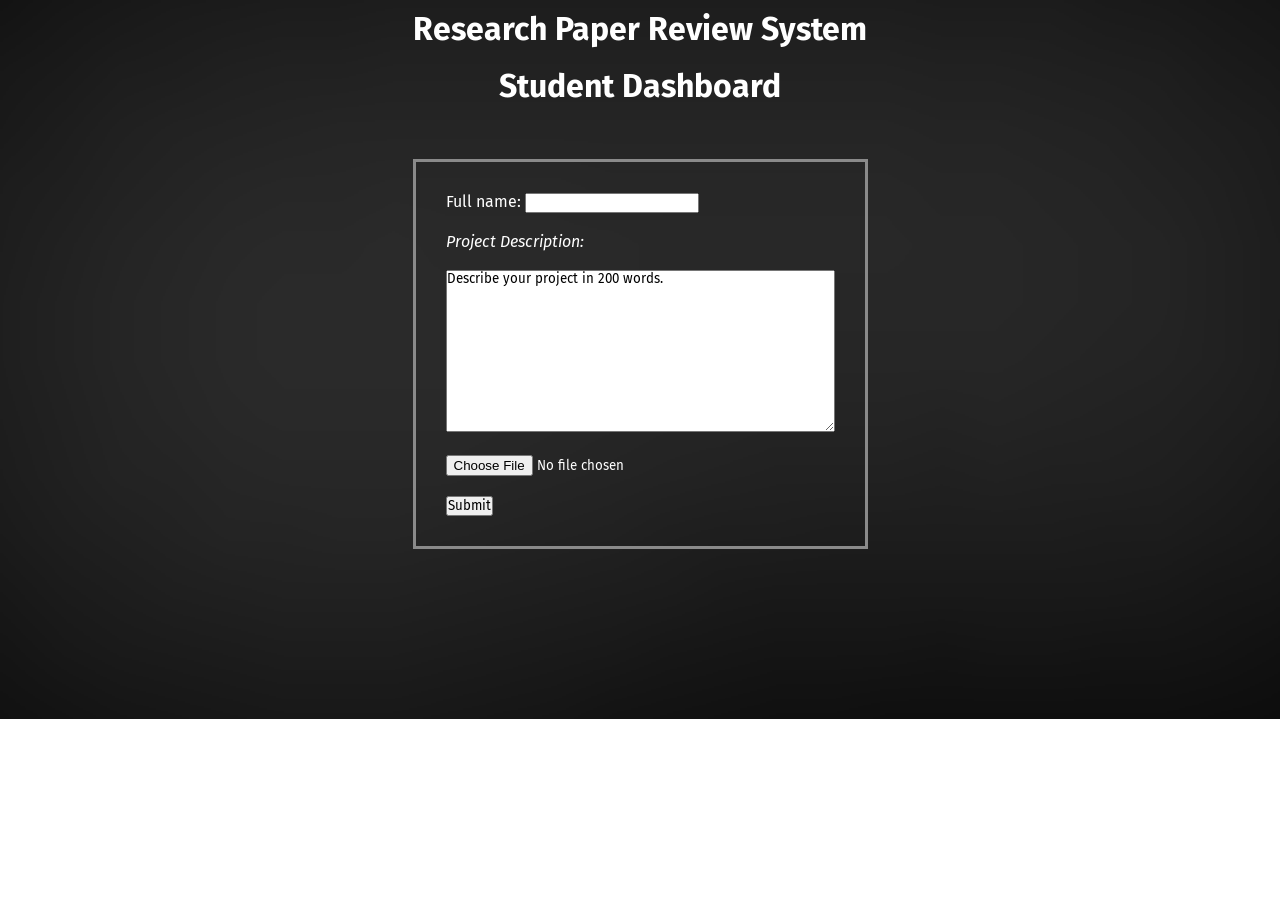
<file: index.html>
<!DOCTYPE html>
<html lang="en">
<head>
    <meta charset="UTF-8">
    <meta http-equiv="X-UA-Compatible" content="IE=edge">
    <meta name="viewport" content="width=device-width, initial-scale=1.0">
    <title>Student Form</title>
    <link rel="stylesheet" href="style.css" />
</head>
<body>
    <h1 class="head">Research Paper Review System</h1><br>
    <h3 class="sec">Student Dashboard</h3> <br><br><br>
    <div class="abc">
        <form action="/action_page.php" class="form">
        <label for="fname" >Full name:</label>
        <input type="text" id="fname" name="fname" class="name"><br><br>
        <label for="about"><em>Project Description: </em> </label><br><br>
        <textarea id="about" rows="10" cols="50" maxlength="200" minlength="2">Describe your project in 200 words.</textarea><br><br>
        <input type="file" id="myFile" name="filename"><br><br>
        <input type="submit">
        
      </form></div>

      
</body>
</html>
</file>
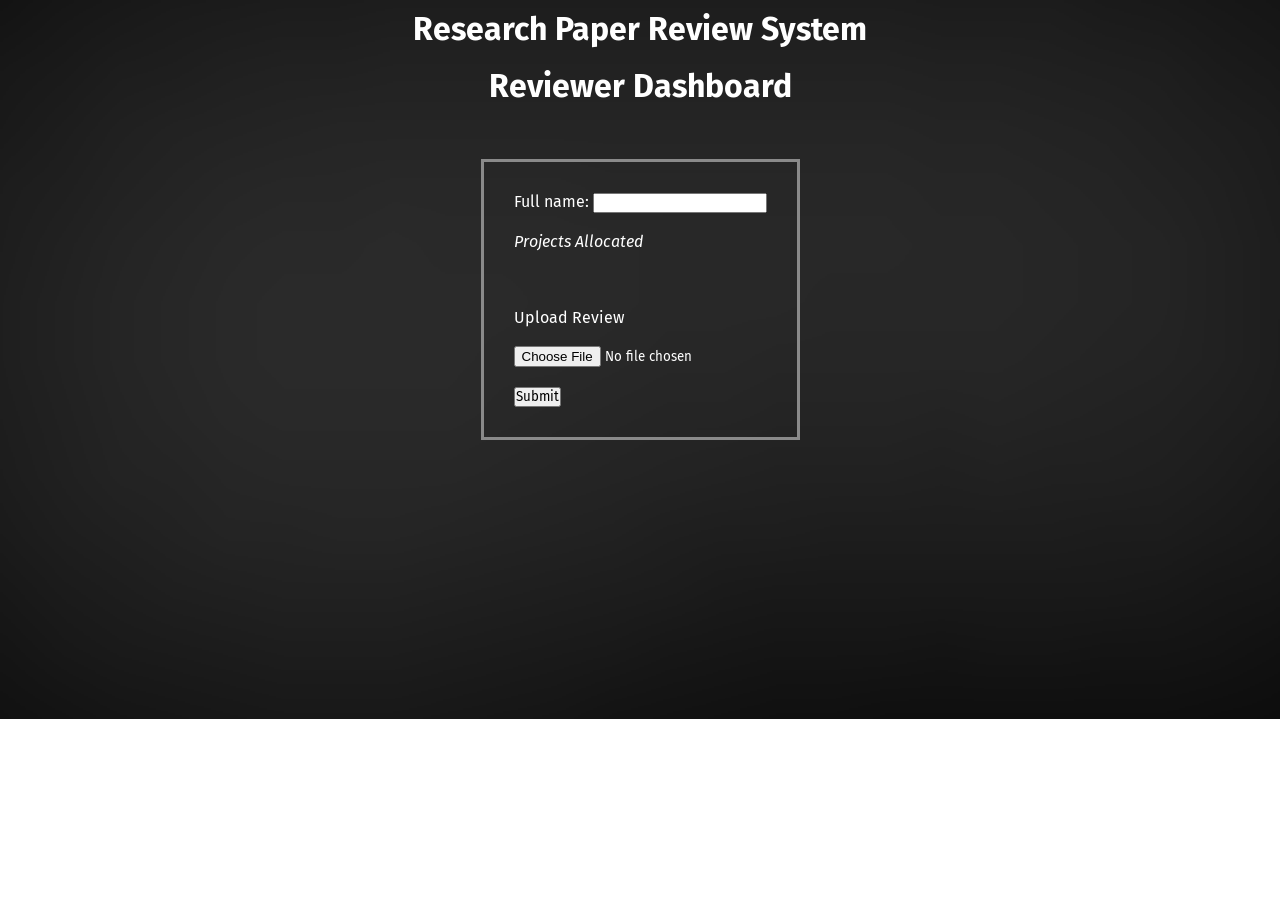
<file: index2.html>
<!DOCTYPE html>
<html lang="en">
<head>
    <meta charset="UTF-8">
    <meta http-equiv="X-UA-Compatible" content="IE=edge">
    <meta name="viewport" content="width=device-width, initial-scale=1.0">
    <title>Reviewer Form</title>
    <link rel="stylesheet" href="style.css" />
</head>
<body>
    <h1 class="head">Research Paper Review System</h1><br>
    <h3 class="sec">Reviewer Dashboard</h3> <br><br><br>
    <div class="abc">
        <form action="/action_page.php" class="form">
        <label for="fname" >Full name:</label>
        <input type="text" id="fname" name="fname" class="name"><br><br>
        <label for="about"><em>Projects Allocated </em> </label><br><br>
        <br><br>Upload Review <br><br>
        <input type="file" id="myFile" name="filename"><br><br>
        <input type="submit">
        
      </form></div>

      
</body>
</html>
</file>
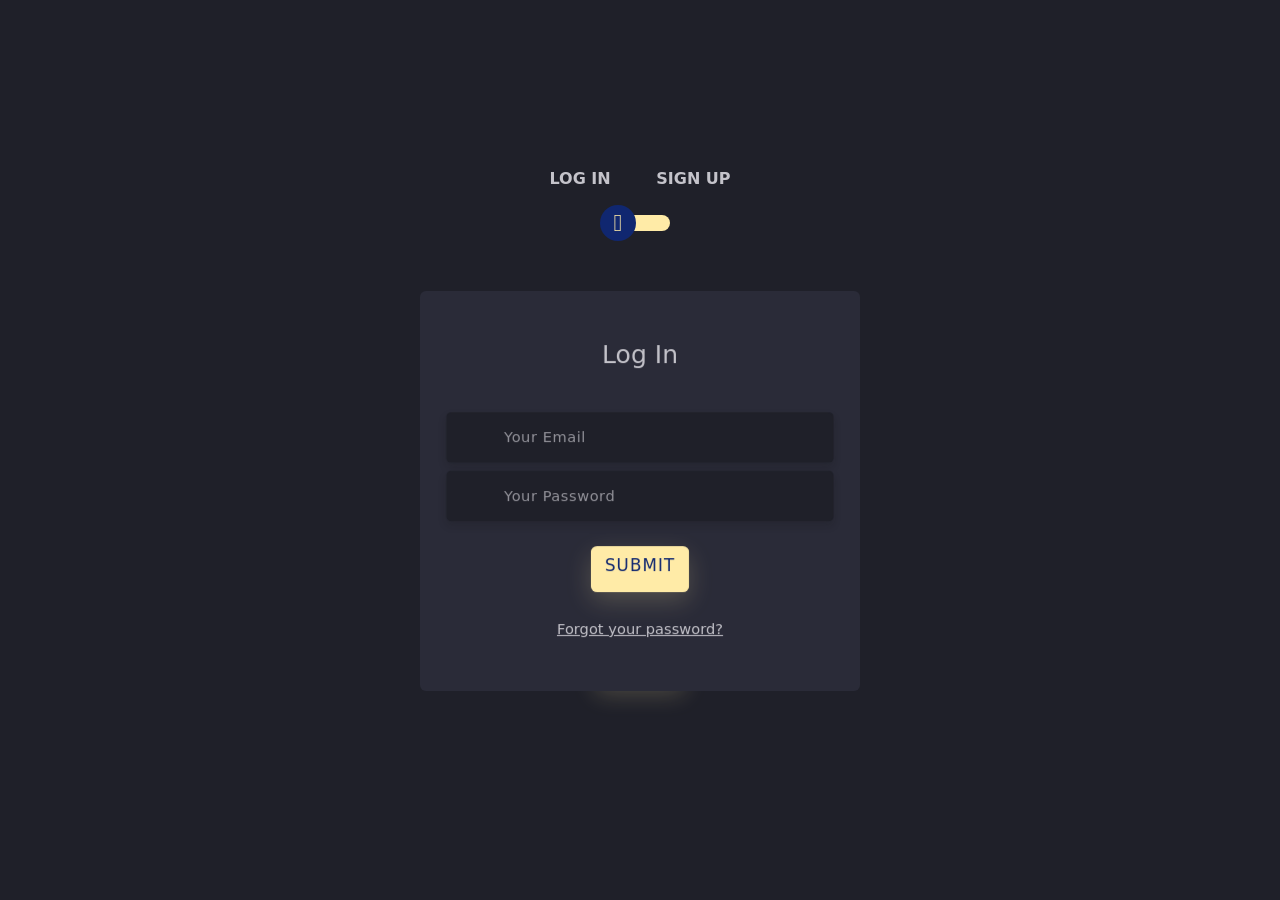
<file: new.html>
<!DOCTYPE html>
<html lang="en">

<head>
    <meta charset="UTF-8">
    <meta http-equiv="X-UA-Compatible" content="IE=edge">
    <meta name="viewport" content="width=device-width, initial-scale=1.0">
    <title>Document</title>
    <link rel="stylesheet" href="style3.css">
<link href="https://cdn.jsdelivr.net/npm/bootstrap@5.2.3/dist/css/bootstrap.min.css" rel="stylesheet" integrity="sha384-rbsA2VBKQhggwzxH7pPCaAqO46MgnOM80zW1RWuH61DGLwZJEdK2Kadq2F9CUG65" crossorigin="anonymous">
</head>
<body>
    <div class="section">
        <div class="container">
            <div class="row full-height justify-content-center">
                <div class="col-12 text-center align-self-center py-5">
                    <div class="section pb-5 pt-5 pt-sm-2 text-center">
                        <h6 class="mb-0 pb-3"><span>Log In </span><span>Sign Up</span></h6>
                        <input class="checkbox" type="checkbox" id="reg-log" name="reg-log" />
                        <label for="reg-log"></label>
                        <div class="card-3d-wrap mx-auto">
                            <div class="card-3d-wrapper">
                                <div class="card-front">
                                    <div class="center-wrap">
                                        <div class="section text-center">
                                            <h4 class="mb-4 pb-3">Log In</h4>
                                            <div class="form-group">
                                                <input type="email" name="logemail" class="form-style"
                                                    placeholder="Your Email" id="logemail" autocomplete="off">
                                                <i class="input-icon uil uil-at"></i>
                                            </div>
                                            <div class="form-group mt-2">
                                                <input type="password" name="logpass" class="form-style"
                                                    placeholder="Your Password" id="logpass" autocomplete="off">
                                                <i class="input-icon uil uil-lock-alt"></i>
                                            </div>
                                            <a href="#" class="btn mt-4">submit</a>
                                            <p class="mb-0 mt-4 text-center"><a href="#0" class="link">Forgot your
                                                    password?</a></p>
                                        </div>
                                    </div>
                                </div>
                                <div class="card-back">
                                    <div class="center-wrap">
                                        <div class="section text-center">
                                            <h4 class="mb-4 pb-3">Sign Up</h4>
                                            <div class="form-group">
                                                <input type="text" name="logname" class="form-style"
                                                    placeholder="Your Full Name" id="logname" autocomplete="off">
                                                <i class="input-icon uil uil-user"></i>
                                            </div>
                                            <div class="form-group mt-2">
                                                <input type="email" name="logemail" class="form-style"
                                                    placeholder="Your Email" id="logemail" autocomplete="off">
                                                <i class="input-icon uil uil-at"></i>
                                            </div>
                                            <div class="form-group mt-2">
                                                <input type="password" name="logpass" class="form-style"
                                                    placeholder="Your Password" id="logpass" autocomplete="off">
                                                <i class="input-icon uil uil-lock-alt"></i>
                                            </div>
                                            <div class="form-group mt-2">
                                                <input type="email" name="Qualification" class="form-style"
                                                    placeholder="Education Qualification" id="logemail" autocomplete="off">
                                                <i class="input-icon uil uil-at"></i>
                                            </div>
                                            <div class="form-group mt-2">
                                                <input type="email" name="year" class="form-style"
                                                    placeholder="Year(If applicable)" id="logemail" autocomplete="off">
                                                <i class="input-icon uil uil-at"></i>
                                            </div>
                                            
                                            <a href="#" class="btn mt-4">submit</a>
                                        </div>
                                    </div>
                                </div>
                            </div>
                        </div>
                    </div>
                </div>
            </div>
        </div>
    </div>
</body>

</html>
</file>
<file: style.css>
@import url('https://fonts.googleapis.com/css2?family=Fira+Sans&display=swap');
*
{
    margin: 0px;
    padding: 0;
    box-sizing: border-box;
    font-family: 'Fira Sans', sans-serif;

}

.head
{
    margin-top: 10px;
    display: flex;
    align-items: center;
    justify-content: center;
}

.sec
{
    display: flex;
    align-items: center;
    justify-content: center;
    font-size: 2rem;
}
body{
    
    color: white;
    background: url("./rrrr.png");
    background-repeat:no-repeat;
    background-size: cover;
}

.abc
{
    display: flex;
    align-items: center;
    justify-content: center;
}

.form
{
    padding: 30px;
    outline: 3px solid #8a8a8a;
}
</file>
<file: style3.css>
@import url('https://fonts.googleapis.com/css?family=Poppins:400,500,600,700,800,900');

body{
	font-family: 'Poppins', sans-serif;
	font-weight: 300;
	font-size: 15px;
	line-height: 1.7;
	color: #c4c3ca !important ;
	background-color: #1f2029 !important ;
	overflow-x: hidden;
}
a {
	cursor: pointer;
  transition: all 200ms linear;
}
a:hover {
	text-decoration: none;
}
.link {
  color: #c4c3ca !important;
}
.link:hover {
  color: #ffeba7 !important;
}
p {
  font-weight: 500;
  font-size: 14px;
  line-height: 1.7;
}
h4 {
  font-weight: 600;
}
h6 span{
  padding: 0 20px;
  text-transform: uppercase;
  font-weight: 700;
}
.section{
  position: relative;
  width: 100%;
  display: block;
}
.full-height{
  min-height: 100vh;
}
[type="checkbox"]:checked,
[type="checkbox"]:not(:checked){
  position: absolute;
  left: -9999px;
}
.checkbox:checked + label,
.checkbox:not(:checked) + label{
  position: relative;
  display: block;
  text-align: center;
  width: 60px;
  height: 16px;
  border-radius: 8px;
  padding: 0;
  margin: 10px auto;
  cursor: pointer;
  background-color: #ffeba7 !important;
}
.checkbox:checked + label:before,
.checkbox:not(:checked) + label:before{
  position: absolute;
  display: block;
  width: 36px;
  height: 36px;
  border-radius: 50%;
  color: #ffeba7 !important;
  background-color: #102770 !important;
  font-family: 'unicons';
  content: '\eb4f';
  z-index: 20;
  top: -10px;
  left: -10px;
  line-height: 36px;
  text-align: center;
  font-size: 24px;
  transition: all 0.5s ease;
}
.checkbox:checked + label:before {
  transform: translateX(44px) rotate(-270deg);
}


.card-3d-wrap {
  position: relative;
  width: 440px;
  max-width: 100%;
  height: 400px;
  -webkit-transform-style: preserve-3d;
  transform-style: preserve-3d;
  perspective: 800px;
  margin-top: 60px;
}
.card-3d-wrapper {
  width: 100%;
  height: 100%;
  position:absolute;    
  top: 0;
  left: 0;  
  -webkit-transform-style: preserve-3d;
  transform-style: preserve-3d;
  transition: all 600ms ease-out; 
}
.card-front, .card-back {
  width: 100%;
  height: 100%;
  background-color: #2a2b38 !important;
  background-image: url('https://s3-us-west-2.amazonaws.com/s.cdpn.io/1462889/pat.svg');
  background-position: bottom center;
  background-repeat: no-repeat;
  background-size: 300%;
  position: absolute;
  border-radius: 6px;
  left: 0;
  top: 0;
  -webkit-transform-style: preserve-3d;
  transform-style: preserve-3d;
  -webkit-backface-visibility: hidden;
  -moz-backface-visibility: hidden;
  -o-backface-visibility: hidden;
  backface-visibility: hidden;
}
.card-back {
  transform: rotateY(180deg);
}
.checkbox:checked ~ .card-3d-wrap .card-3d-wrapper {
  transform: rotateY(180deg);
}
.center-wrap{
  position: absolute;
  width: 100%;
  padding: 0 35px;
  top: 50%;
  left: 0;
  transform: translate3d(0, -50%, 35px) perspective(100px);
  z-index: 20;
  display: block;
}


.form-group{ 
  position: relative;
  display: block;
    margin: 0;
    padding: 0;
}
.form-style {
  padding: 13px 20px;
  padding-left: 55px;
  height: 48px;
  width: 100%;
  font-weight: 500;
  border-radius: 4px;
  font-size: 14px;
  line-height: 22px;
  letter-spacing: 0.5px;
  outline: none;
  color: #c4c3ca !important;
  background-color: #1f2029 !important;
  border: none;
  -webkit-transition: all 200ms linear;
  transition: all 200ms linear;
  box-shadow: 0 4px 8px 0 rgba(21,21,21,.2);
}
.form-style:focus,
.form-style:active {
  border: none;
  outline: none;
  box-shadow: 0 4px 8px 0 rgba(21,21,21,.2);
}
.input-icon {
  position: absolute;
  top: 0;
  left: 18px;
  height: 48px;
  font-size: 24px;
  line-height: 48px;
  text-align: left;
  color: #ffeba7 !important;
  -webkit-transition: all 200ms linear;
    transition: all 200ms linear;
}

.form-group input:-ms-input-placeholder  {
  color: #c4c3ca !important;
  opacity: 0.7;
  -webkit-transition: all 200ms linear;
    transition: all 200ms linear;
}
.form-group input::-moz-placeholder  {
  color: #c4c3ca !important;
  opacity: 0.7;
  -webkit-transition: all 200ms linear;
    transition: all 200ms linear;
}
.form-group input:-moz-placeholder  {
  color: #c4c3ca !important;
  opacity: 0.7;
  -webkit-transition: all 200ms linear;
    transition: all 200ms linear;
}
.form-group input::-webkit-input-placeholder  {
  color: #c4c3ca !important;
  opacity: 0.7;
  -webkit-transition: all 200ms linear;
    transition: all 200ms linear;
}
.form-group input:focus:-ms-input-placeholder  {
  opacity: 0;
  -webkit-transition: all 200ms linear;
    transition: all 200ms linear;
}
.form-group input:focus::-moz-placeholder  {
  opacity: 0;
  -webkit-transition: all 200ms linear;
    transition: all 200ms linear;
}
.form-group input:focus:-moz-placeholder  {
  opacity: 0;
  -webkit-transition: all 200ms linear;
    transition: all 200ms linear;
}
.form-group input:focus::-webkit-input-placeholder  {
  opacity: 0;
  -webkit-transition: all 200ms linear;
    transition: all 200ms linear;
}

.btn{  
  border-radius: 4px;
  height: 44px;
  font-size: 13px;
  font-weight: 600;
  text-transform: uppercase;
  -webkit-transition : all 200ms linear;
  transition: all 200ms linear;
  padding: 0 30px;
  letter-spacing: 1px;
  display: -webkit-inline-flex;
  display: -ms-inline-flexbox;
  display: inline-flex;
  -webkit-align-items: center;
  -moz-align-items: center;
  -ms-align-items: center;
  align-items: center;
  -webkit-justify-content: center;
  -moz-justify-content: center;
  -ms-justify-content: center;
  justify-content: center;
  -ms-flex-pack: center;
  text-align: center;
  border: none;
  background-color: #ffeba7 !important;
  color: #102770 !important;
  box-shadow: 0 8px 24px 0 rgba(255,235,167,.2);
}
.btn:active,
.btn:focus{  
  background-color: #102770 !important;
  color: #ffeba7 !important;
  box-shadow: 0 8px 24px 0 rgba(16,39,112,.2);
}
.btn:hover{  
  background-color: #102770 !important;
  color: #ffeba7 !important;
  box-shadow: 0 8px 24px 0 rgba(16,39,112,.2);
}




.logo {
	position: absolute;
	top: 30px;
	right: 30px;
	display: block;
	z-index: 100;
	transition: all 250ms linear;
}
.logo img {
	height: 26px;
	width: auto;
	display: block;
}
</file>
